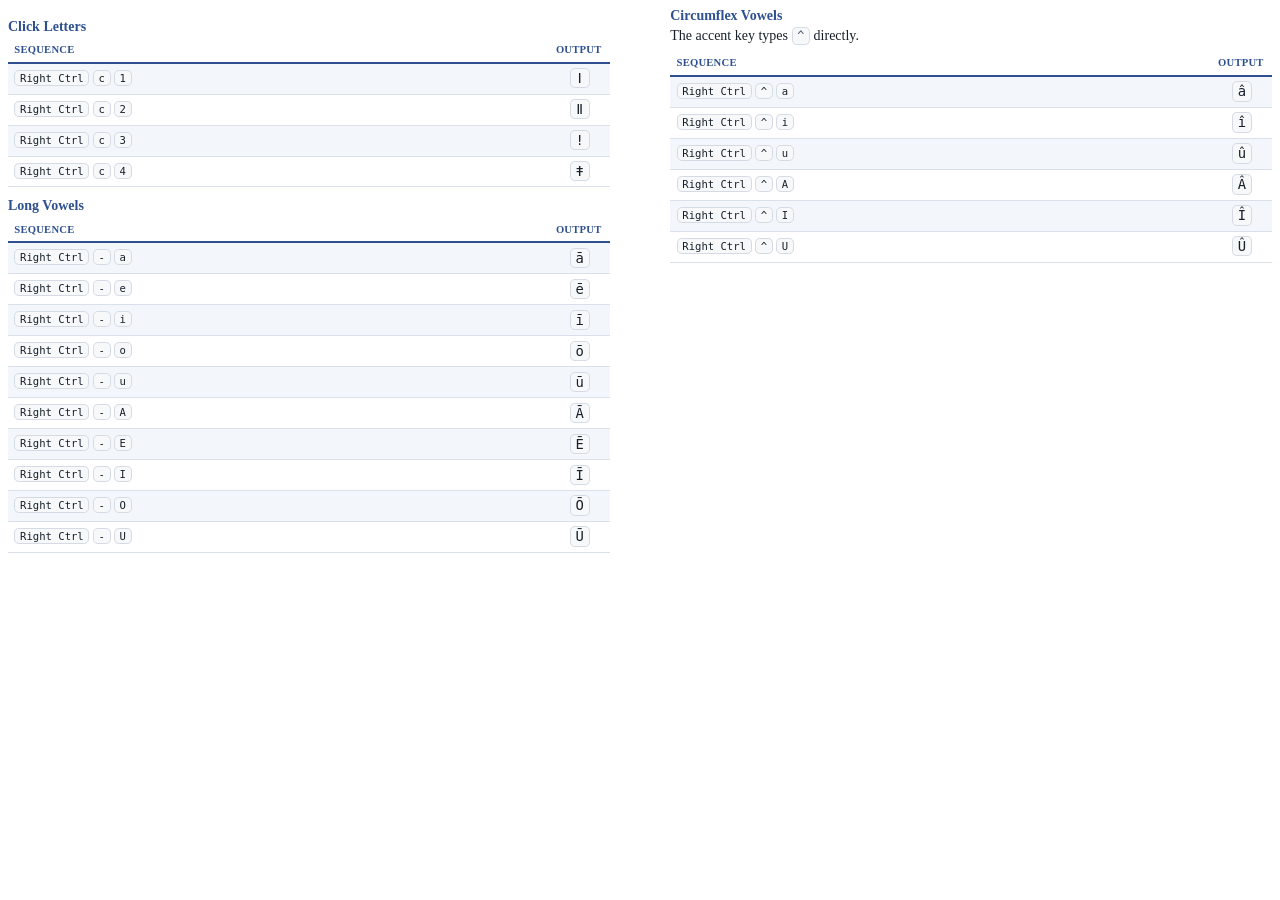
<file: docs/index.html>
<!DOCTYPE html>
<html lang="en">
<head>
  <meta charset="utf-8" />
  <meta http-equiv="refresh" content="0; url=user-cheatsheet.html" />
  <meta name="viewport" content="width=device-width, initial-scale=1.0" />
  <title>Nama Keyboard Cheatsheet</title>
  <link rel="canonical" href="user-cheatsheet.html" />
</head>
<body>
  <p><a href="user-cheatsheet.html">Open the Nama Keyboard Cheatsheet</a></p>
</body>
</html>
</file>
<file: docs/user-cheatsheet.css>
@page {
  size: A4;
  margin: 11mm;
}

:root {
  --accent: #2e5090;
  --line: #d9e0ea;
  --soft: #f3f6fb;
  --text: #17202a;
  --muted: #4a5568;
}

html {
  font-size: 14px;
}

body {
  column-count: 2;
  column-gap: 16mm;
  color: var(--text);
  font-family: "Noto Serif", serif;
  line-height: 1.24;
}

h1 {
  margin: 0 0 0.3rem;
  color: var(--accent);
  font-size: 1.55rem;
  line-height: 1.05;
}

h2 {
  margin: 0.75rem 0 0.28rem;
  color: var(--accent);
  font-size: 1rem;
  line-height: 1.1;
  break-after: avoid;
}

p {
  margin: 0 0 0.45rem;
}

table {
  width: 100%;
  margin: 0 0 0.65rem;
  border-collapse: collapse;
  font-size: 0.9rem;
  break-inside: avoid;
}

thead {
  break-inside: avoid;
}

th {
  padding: 0.38rem 0.45rem;
  border-bottom: 2px solid var(--accent);
  color: var(--accent);
  font-size: 0.76rem;
  font-weight: 700;
  letter-spacing: 0.02em;
  text-align: left;
  text-transform: uppercase;
}

td {
  padding: 0.34rem 0.45rem;
  border-bottom: 1px solid var(--line);
  vertical-align: middle;
}

tbody tr:nth-child(odd) td {
  background: var(--soft);
}

td:last-child {
  width: 3.4rem;
  font-size: 1.18rem;
  text-align: center;
}

code {
  padding: 0.08rem 0.34rem;
  border: 1px solid #d5dbe5;
  border-radius: 0.34rem;
  background: #f7f8fa;
  font-family: "Noto Sans Mono", monospace;
  font-size: 0.84em;
  white-space: nowrap;
}

p code {
  color: var(--muted);
}

@media print {
  html {
    font-size: 13px;
  }

  body {
    margin: 0;
    column-fill: balance;
  }

  a {
    color: inherit;
    text-decoration: none;
  }
}
</file>
